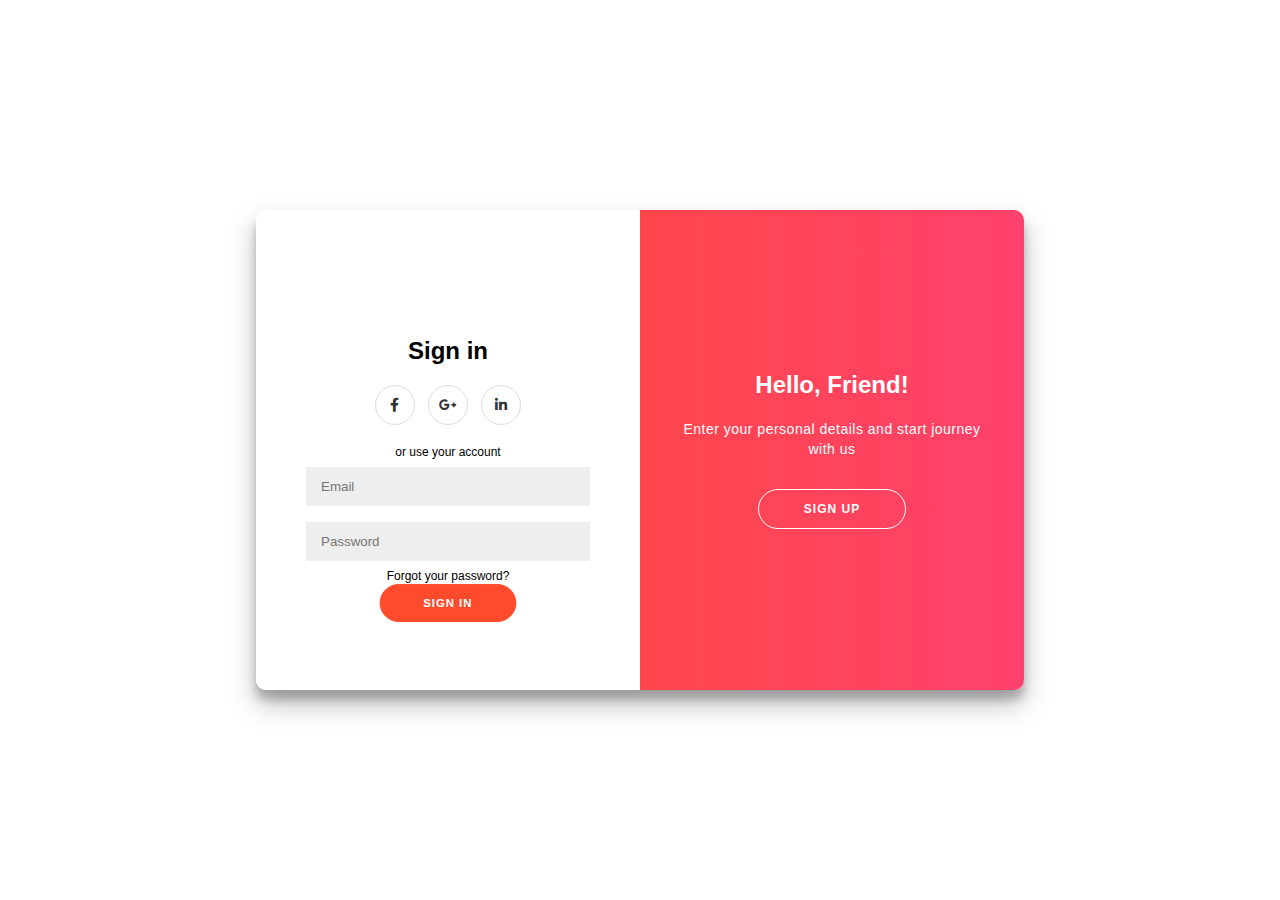
<file: Front-end Music Web/Login.html>
<!DOCTYPE html>
<html lang="en">
<head>
    <meta charset="UTF-8">
    <meta http-equiv="X-UA-Compatible" content="IE=edge">
    <meta name="viewport" content="width=device-width, initial-scale=1.0">
    <link rel="stylesheet" href="css/login.css">
    <link rel="stylesheet" href="css/base.css">
    <link rel="stylesheet" href="https://cdnjs.cloudflare.com/ajax/libs/font-awesome/5.15.3/css/all.min.css" asp-append-version="true" />
    <title>Document</title>
</head>
<body>

    <div class="big_container">
        <div class="login_container" id="login_container">
            <div class="form-container sign-up-container">
                <form action="#">
                    <h1 class="login_account">Create Account</h1>
                    <div class="social-container">
                        <a href="#" class="social"><i class="fab fa-facebook-f"></i></a>
                        <a href="#" class="social"><i class="fab fa-google-plus-g"></i></a>
                        <a href="#" class="social"><i class="fab fa-linkedin-in"></i></a>
                    </div>
                    <span style="font-size: 12px ">or use your email for registration</span>
                    <input class="input" type="text" placeholder="Name" />
                    <input class="input" type="email" placeholder="Email" />
                    <input class="input" type="password" placeholder="Password" />
                    <button id="button"> Sign Up</button>
                </form>
            </div>
            <div class="form-container sign-in-container">
                <form action="#">
                    <h1 class="login_account">Sign in</h1>
                    <div class="social-container">
                        <a href="#" class="social"><i class="fab fa-facebook-f"></i></a>
                        <a href="#" class="social"><i class="fab fa-google-plus-g"></i></a>
                        <a href="#" class="social"><i class="fab fa-linkedin-in"></i></a>
                    </div>
                    <span style="font-size: 12px">or use your account</span>
                    <input class="input" type="email" placeholder="Email" />
                    <input class="input" type="password" placeholder="Password" />
                    <a href="#">Forgot your password?</a>
                    <button id="button">Sign In</button>
                </form>
            </div>
            <div class="overlay-container">
                <div class="overlay">
                    <div class="overlay-panel overlay-left">
                        <h1 class="login_account">Welcome Back!</h1>
                        <p class="read_text">To keep connected with us please login with your personal info</p>
                        <button class="ghost" id="signIn">Sign In</button>
                    </div>
                    <div class="overlay-panel overlay-right">
                        <h1 class="login_account">Hello, Friend!</h1>
                        <p class="read_text">Enter your personal details and start journey with us</p>
                        <button class="ghost" id="signUp">Sign Up</button>
                    </div>
                </div>
            </div>
        </div>
    </div>
    <script>
        const signUpButton = document.getElementById('signUp');
        const signInButton = document.getElementById('signIn');
       const container = document.getElementById('login_container');
       
        signUpButton.addEventListener('click', () => {
            container.classList.add("right-panel-active");
        });
       
        signInButton.addEventListener('click', () => {
            container.classList.remove("right-panel-active");
        });
    </script>
</body>
</html>
</file>
<file: Front-end Music Web/css/login.css>
.login_account{
    font-weight: bold;
    margin: 0;
}
.read_text {
    font-size: 14px;
    font-weight: 100;
    line-height: 20px;
    letter-spacing: 0.5px;
    margin: 20px 0 30px;
}

.social {
    color: #333;
    font-size: 14px;
    text-decoration: none;
    margin: 15px 0;
}

#button,button.ghost {
    border-radius: 20px;
    border: 1px solid #FF4B2B;
    background-color: #FF4B2B;
    color: #FFFFFF;
    font-size: 12px;
    font-weight: bold;
    padding: 12px 45px;
    letter-spacing: 1px;
    text-transform: uppercase;
    transition: transform 80ms ease-in;
}

    #button,button.ghost:active {
        transform: scale(0.95);
    }

    #button, button.ghost:focus {
        outline: none;
    }

    button.ghost {
        background-color: transparent;
        border-color: #FFFFFF;
    }

form {
    background-color: #FFFFFF;
    display: flex;
    align-items: center;
    justify-content: center;
    flex-direction: column;
    padding: 0 50px;
    height: 100%;
    text-align: center;
}

.input {
    background-color: #eee;
    border: none;
    padding: 12px 15px;
    margin: 8px 0;
    width: 100%;
}

.login_container {
    background-color: #fff;
    border-radius: 10px;
    box-shadow: 0 14px 28px rgba(0,0,0,0.25), 0 10px 10px rgba(0,0,0,0.22);
    position: relative;
    overflow: hidden;
    width: 768px;
    max-width: 100%;
    min-height: 480px;
}

.form-container {
    margin-top: 30px;
    position: absolute;
    top: 0;
    height: 100%;
    transition: all 0.6s ease-in-out;
}

.sign-in-container {
    left: 0;
    width: 50%;
    z-index: 2;
}

.login_container.right-panel-active .sign-in-container {
    transform: translateX(100%);
}

.sign-up-container {
    left: 0;
    width: 50%;
    opacity: 0;
    z-index: 1;
}

.login_container.right-panel-active .sign-up-container {
    transform: translateX(100%);
    opacity: 1;
    z-index: 5;
    animation: show 0.6s;
}

@keyframes show {
    0%, 49.99% {
        opacity: 0;
        z-index: 1;
    }

    50%, 100% {
        opacity: 1;
        z-index: 5;
    }
}

.overlay-container {
    position: absolute;
    top: 0;
    left: 50%;
    width: 50%;
    height: 100%;
    overflow: hidden;
    transition: transform 0.6s ease-in-out;
    z-index: 100;
}

.login_container.right-panel-active .overlay-container {
    transform: translateX(-100%);
}

.overlay {
    background: #FF416C;
    background: -webkit-linear-gradient(to right, #FF4B2B, #FF416C);
    background: linear-gradient(to right, #FF4B2B, #FF416C);
    background-repeat: no-repeat;
    background-size: cover;
    background-position: 0 0;
    color: #FFFFFF;
    position: relative;
    left: -100%;
    height: 100%;
    width: 200%;
    transform: translateX(0);
    transition: transform 0.6s ease-in-out;
}

.login_container.right-panel-active .overlay {
    transform: translateX(50%);
}

.overlay-panel {
    position: absolute;
    display: flex;
    align-items: center;
    justify-content: center;
    flex-direction: column;
    padding: 0 40px;
    text-align: center;
    top: 0;
    height: 100%;
    width: 50%;
    transform: translateX(0);
    transition: transform 0.6s ease-in-out;
}

.overlay-left {
    transform: translateX(-20%);
}

.login_container.right-panel-active .overlay-left {
    transform: translateX(0);
}

.overlay-right {
    right: 0;
    transform: translateX(0);
}

.login_container.right-panel-active .overlay-right {
    transform: translateX(20%);
}

.social-container {
    margin: 20px 0;
}

    .social-container a {
        border: 1px solid #DDDDDD;
        border-radius: 50%;
        display: inline-flex;
        justify-content: center;
        align-items: center;
        margin: 0 5px;
        height: 40px;
        width: 40px;
    }


.big_container {
    background: url('https://routenote.com/blog/wp-content/uploads/2020/10/Screenshot-2020-10-07-at-15.53.56-1280x589.png');
    display: flex;
    justify-content: center;
    align-items: center;
    flex-direction: column;
    font-family: 'Montserrat', sans-serif;
    height: 100vh;
}
</file>
<file: Front-end Music Web/css/base.css>
:root {
    --blue: #2d46b9;
    --white: #ffffff;
    --black: #000000;
    --green1: #1ed760;
    --green2: #1db954;
    --gray1: #c1c3c6;
    --gray2: #919496;
    --gray3: #616467;
    --hero-bg-color: #ffc362;
    --hero-terms-link: #efefef;
  }
  body::-webkit-scrollbar {
    display: none;
  }
  * {
      margin: 0;
      box-sizing: border-box;
  }
  
  body {
      
      margin: 0;
      font-family: -apple-system, BlinkMacSystemFont, 'Segoe UI', 'Roboto', 'Oxygen', 'Ubuntu', 'Cantarell', 'Fira Sans', 'Droid Sans', 'Helvetica Neue', sans-serif;
      -webkit-font-smoothing: antialiased;
      -moz-osx-font-smoothing: grayscale;
     font-size: 12px;
  }
  /* Overwrite browser defaults */
  * {
    box-sizing: border-box;
    margin: 0;
    padding: 0;
  }
  
  html,
  body {
    height: 100%;
  }
  
  html {
    font-size: 62.5%;
  }
  
  body {
    font-family: "DM Sans", sans-serif;
  }
  
  a {
    text-decoration: none;
    color: inherit;
  }
  
  ul {
    list-style: none;
  }
</file>
